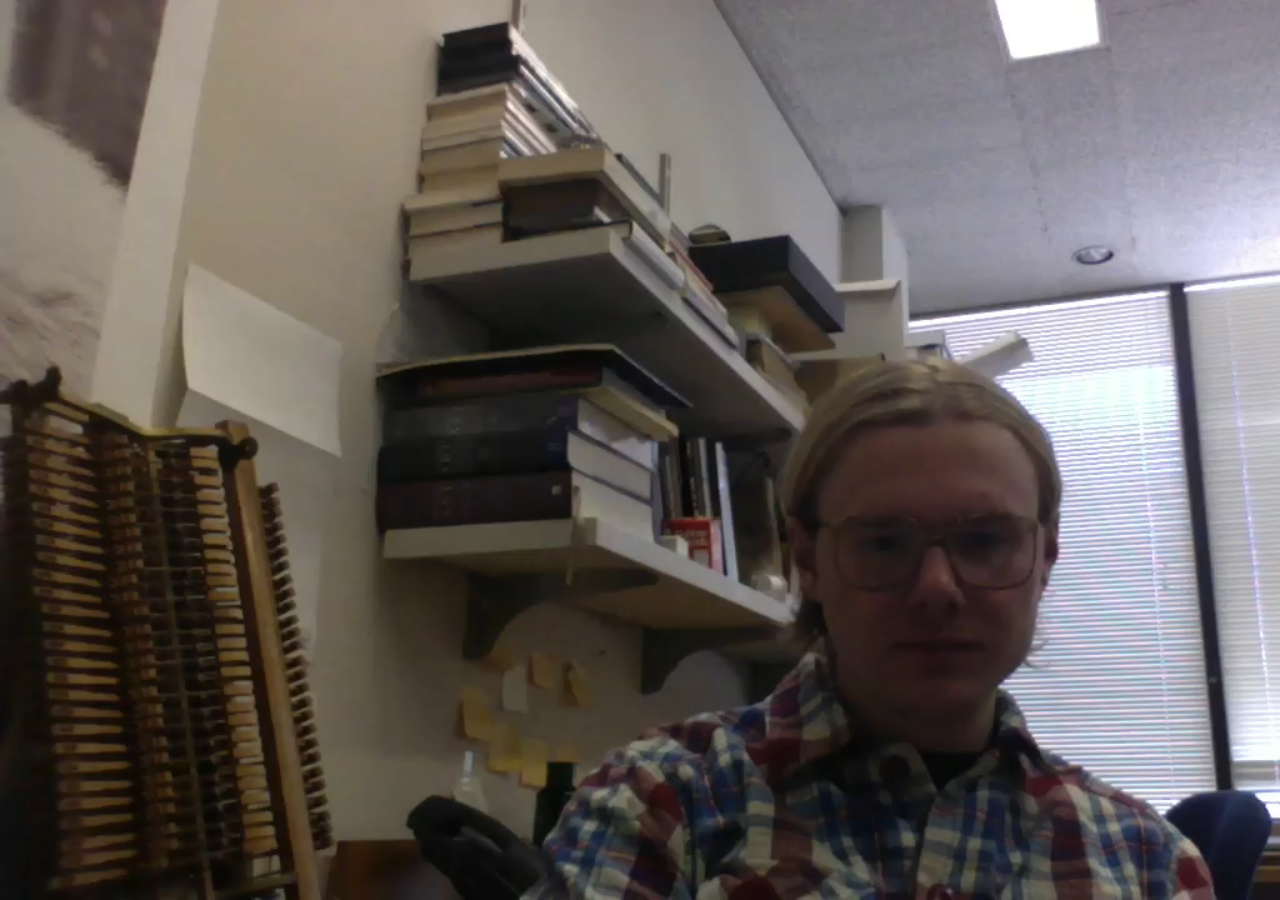
<file: index.html>
<!DOCTYPE html>
<html>

<head>
<title>This is my title of my non-loinear player</title>
<script src="http://ajax.googleapis.com/ajax/libs/jquery/1.10.2/jquery.min.js"></script>

<style>
body{ background-color: #000;}

#video1{
position: fixed;
top:0;
left:0;

/* preserve aspect ratio*/
min-width: 100%;
min-height: 100%;
}
</style>

</head>

<body>
<script>
		//find when the video is done using the html5 video tag built in notification of the 'onEnded'

		// create a function to call when the video sees the 'onended' attribute
		function videoEnded(totalClips, fileExtension){

			//is this thing working?
			//console.log("our video is done!");

			//get a randm number in a range between 1 and our total number of videos
			var getRand = Math.floor(  Math.random() * totalClips +1  );
			//console.log("the getRand variable is now set to: " + getRand);

			// set the scr attribute to a new file based on the getRand random number generator above.
			$('#video1').attr("src", 'data/' + getRand + fileExtension).get(0).play();
			// logs to the console the  file that will play
			console.log('data/' + getRand + fileExtension)
		}




// make it play.
</script>

<video id="video1" src="data/1.mp4" onended="videoEnded(5, '.mp4')" autoplay></video>


</body>
</html>
</file>
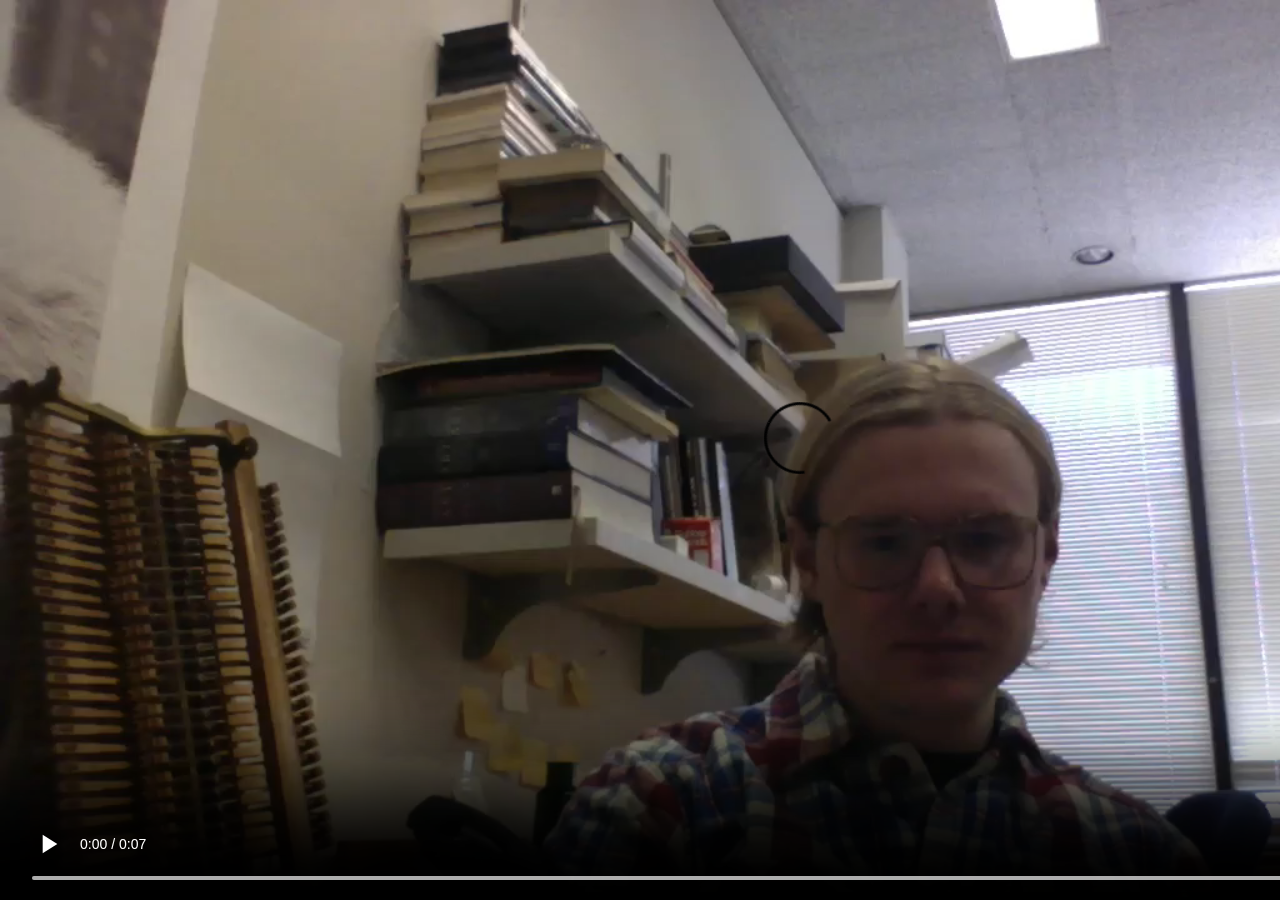
<file: added_complexity.html>
<!DOCTYPE html>
<html lang="en">
  <head>
    <meta charset="utf-8">
    <title>title</title>
<script src="http://ajax.googleapis.com/ajax/libs/jquery/1.10.2/jquery.min.js"></script>

<style>

body{
	margin: 0px 0px 0px 0px;
	background-color: #000;
}

#video1{
  /* Fullscreen CSS */
  position: fixed; 
  top: 0; 
  left: 0; 
	
  /* Preserve aspet ratio */
  min-width: 100%;
  min-height: 100%;
}

#hud{

  height:200px;
  width:200px;
  background-color: #000;
  color: #fff;
  padding: 10px 10px 10px 10px;
}

.centered {
  position: fixed;
  top: 50%;
  left: 50%;
  margin-top: -50px;
  margin-left: -100px;
}


</style>
<script>
//RESOURCHES///
// http://www.html5rocks.com/en/tutorials/video/basics/
// http://api.jquery.com/
// http://www.w3.org/2010/05/video/mediaevents.html


//This is always included (mostly)
$(document).ready(function() {
  //Difine any things that need to happen before anything loads
  $("#hud").hide();
//this is the closure of the $(document).ready
});

/////////////////basic biz ///////////////////

// create a function to switch out the clips.
function videoEnded(totalClips, fileExtension) {

	//push for the thumbnails
	var push = Math.floor(Math.random() * totalClips +1);

  // send out the new attribute for the video (aka. switch it!)
	$("#video1").attr("src", 'data/' + push + fileExtension ).get(0).play();
} ;


//Advanced Stuff ////////////////////////////

  //do a thing every so often defined in milliseconds by the int below
  setInterval(function(){

    var currentTime = $('#video1').get(0).currentTime ;
    var totalTime = $('#video1').get(0).duration ;

    console.log( "current time: " + currentTime); 
    console.log( "total time: " + totalTime); 

    $('#currentTime').html("current time: " + currentTime);
    $('#totalTime').html("total time: " + totalTime) ;

   //if then statement (the .1 make sure it happens in the setInterval Loop)
    if (currentTime >= totalTime - .1) {
        //do something

        console.log("<---------------------------------------current time is >= totaltime");

        //you could also use this to call the switcher function
        videoEnded(5, '.mp4');
        huDisplay(3000);
        randPlaybackRate(-5,5);


    };

//set the interval here
  },100)

// create a function to show our box
function huDisplay(duration){
  //show our box for a set amount of time
  $("#hud").fadeIn('slow').delay(duration).fadeOut('slow');
};

function randPlaybackRate(min, max){

//   1.0 is normal speed
// 0.5 is half speed (slower)
// 2.0 is double speed (faster)
// -1.0 is backwards, normal speed
// -0.5 is backwards, half speed

  var theSpeed = Math.random() * (max - min) + min;
  $('#video1').playbackRate=theSpeed ;
  console.log(theSpeed);
};


</script>
</head>

<body>
<!-- onended="videoEnded(5, '.mov')" -->
<video id="video1" src="data/1.mp4" controls autoplay></video>
<div id="hud" class="centered">

This is some stuff for here!

<p id="currentTime"></p>
<p id="totalTime"></p>


</div>
</body>
</html>
</file>
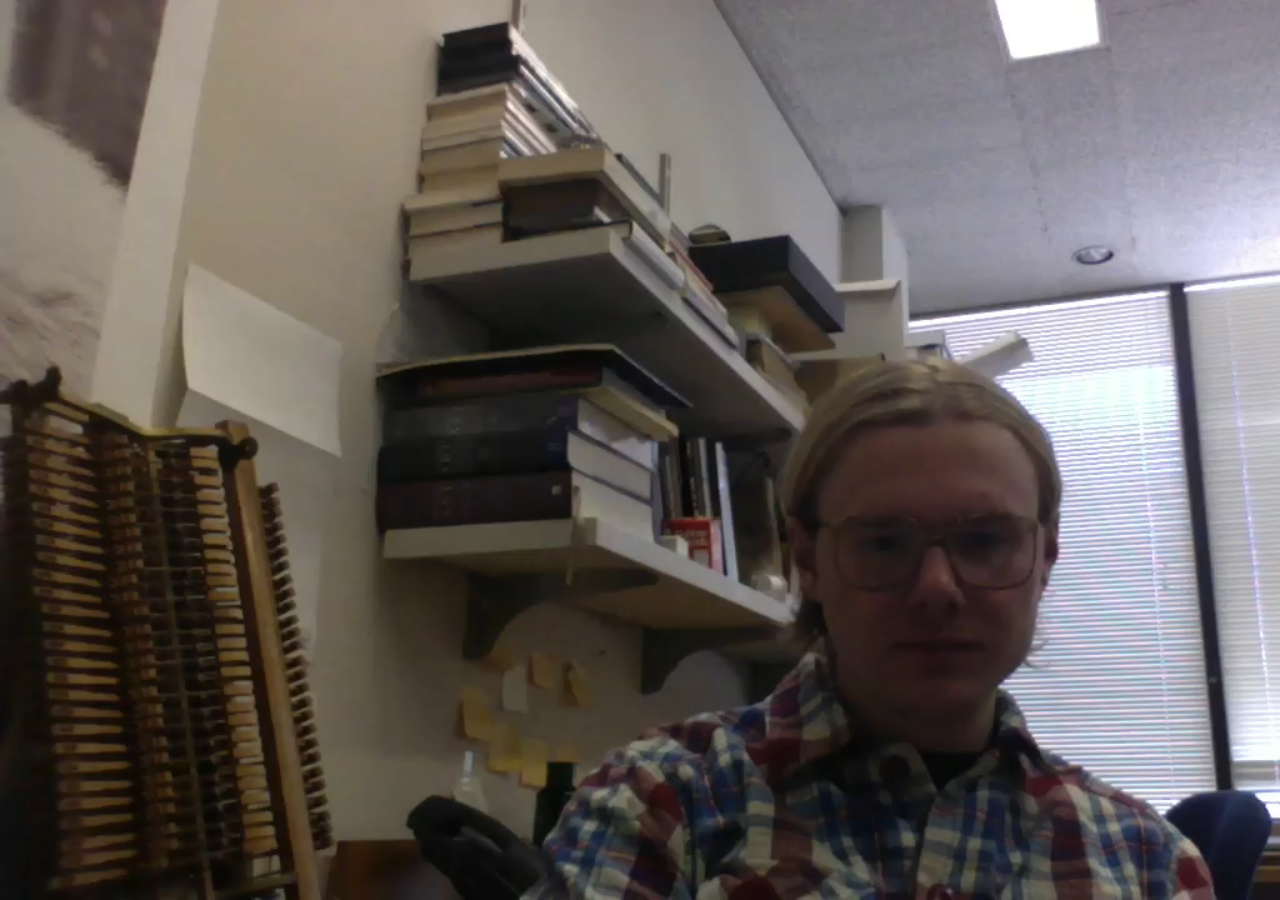
<file: nonreprand.html>
<!DOCTYPE html>
<html>

<head>
<title>This is my title of my non-loinear player</title>
<script src="http://ajax.googleapis.com/ajax/libs/jquery/1.10.2/jquery.min.js"></script>

<style>
body{ background-color: #000;}

#video1{
position: fixed;
top:0;
left:0;

/* preserve aspect ratio*/
min-width: 100%;
min-height: 100%;
}
</style>

</head>

<body>
<script>
		//find when the video is done using the html5 video tag built in notification of the 'onEnded'


		//functions needed to make it happen (I didnt write these but I use them all the time)
		function range(start, end) {
		    var foo = [];
		    for (var i = start; i <= end; i++) {
		        foo.push(i);
		    }
		    return foo;
		}

		function shuffle(o){ //v1.0 - google labs
		    for(var j, x, i = o.length; i; j = parseInt(Math.random() * i), x = o[--i], o[i] = o[j], o[j] = x);
		    return o;
		}

		//Define how many numbered clips are in your 'data' folder
		var totalClips = 5;

		//get an array of numbers in the range of your totalClips var
		var rangeArray = range(1, totalClips);
		//mix up the array of numbers 
		shuffle(rangeArray);
		//console.log("range array: " + rangeArray);

		//define the i var so that it can keep track of where were at!
		var i = 0;

		// create a function to call when the video sees the 'onended' attribute
		function videoEnded(){
			//console.log("our video is done!");

			if (i < rangeArray.length){
			// get a random from the array
			var getRand = rangeArray[i];
			//increase the count
			i++
			//console.log("i: " + i);

			} else{
				// re shuffle the array
				shuffle(rangeArray);
				//console.log("range array: " + rangeArray);
				//reset the count
				i=0;
				// get a rand from the new array
				var getRand = rangeArray[i];
				//increase the count
				i++
			}

			// set the scr attribute to a new file based on the getRand random number generator above.
			$('#video1').attr("src", 'data/' + getRand + '.mp4').get(0).play();
			// logs to the console the  file that will play
			//console.log('data/' + getRand + '.mp4')
		}




// make it play.
</script>

<video id="video1" src="data/1.mp4" onended="videoEnded()" autoplay></video>


</body>
</html>
</file>
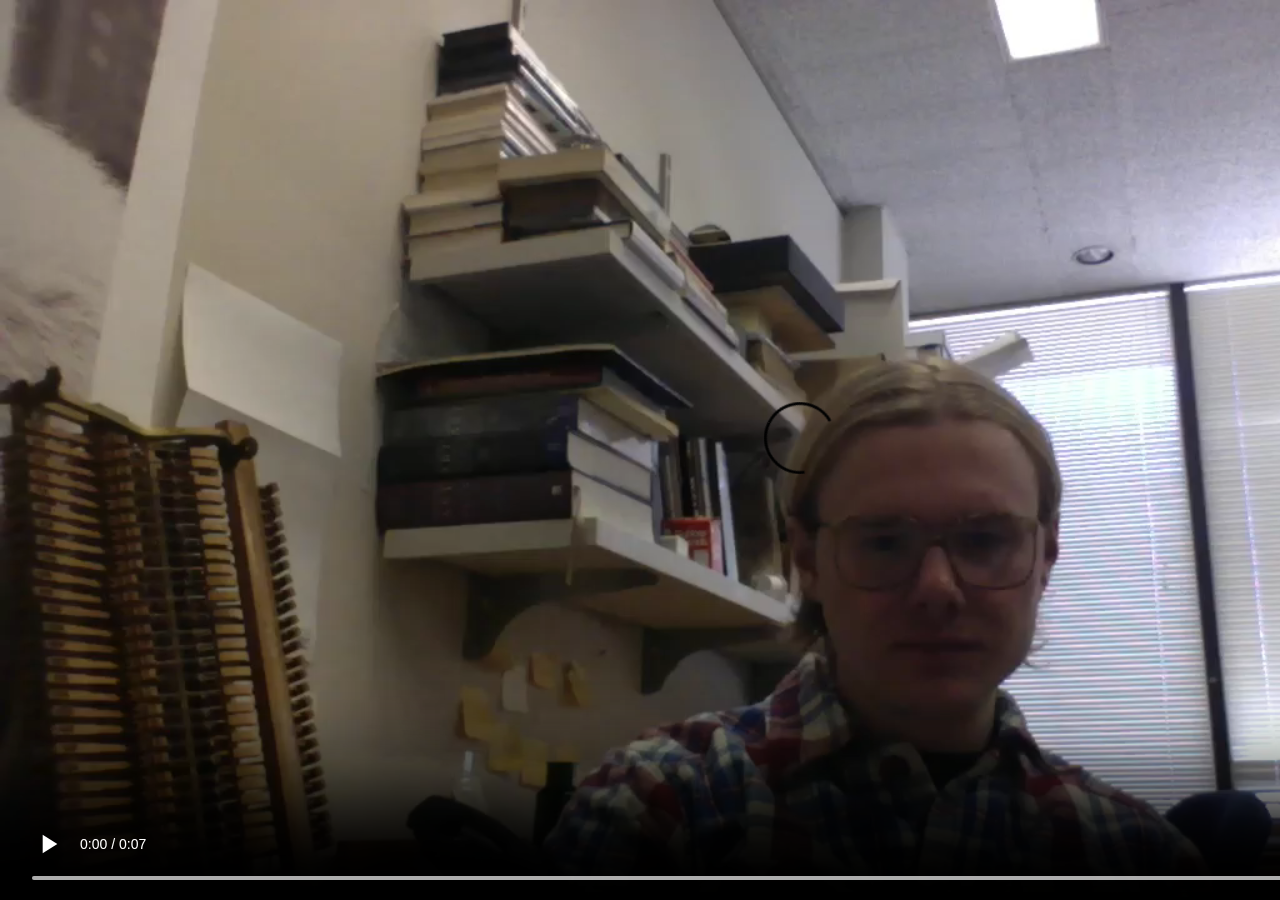
<file: test.html>
<!DOCTYPE html>
<html lang="en">
  <head>
    <meta charset="utf-8">
    <title>title</title>
<script src="http://ajax.googleapis.com/ajax/libs/jquery/1.10.2/jquery.min.js"></script>

<style>

body{

	margin: 0px 0px 0px 0px;
	background-color: #000;
}

#video1{
  position: fixed; 
  top: 0; 
  left: 0; 
	
  /* Preserve aspet ratio */
  min-width: 100%;
  min-height: 100%;
}

</style>
<script>

function videoEnded() {

	//How many videos in your folder?
	var num = 4;

	//push for the thumbnails
	var push = Math.floor(Math.random() * num +1);

	$("#video1").attr("src", 'data/' + push + '.mp4').get(0).play();
} ;


/*
$(document).ready(function(){

//How many videos in your folder?
var num = 4;

//push for the thumbnails
var push = Math.floor(Math.random() * num +1);

  $('.box').text('<video id="playme" autoplay type="video/mp4" src="data/' + push + '.mp4" onended="videoEnded()">
</video>');

 console.log(push);
};

});
*/
</script>



</head>
<body>
<video id="video1" src="data/1.mp4" onended="videoEnded()" controls autoplay="true" ></video>
</body>
</html>
</file>
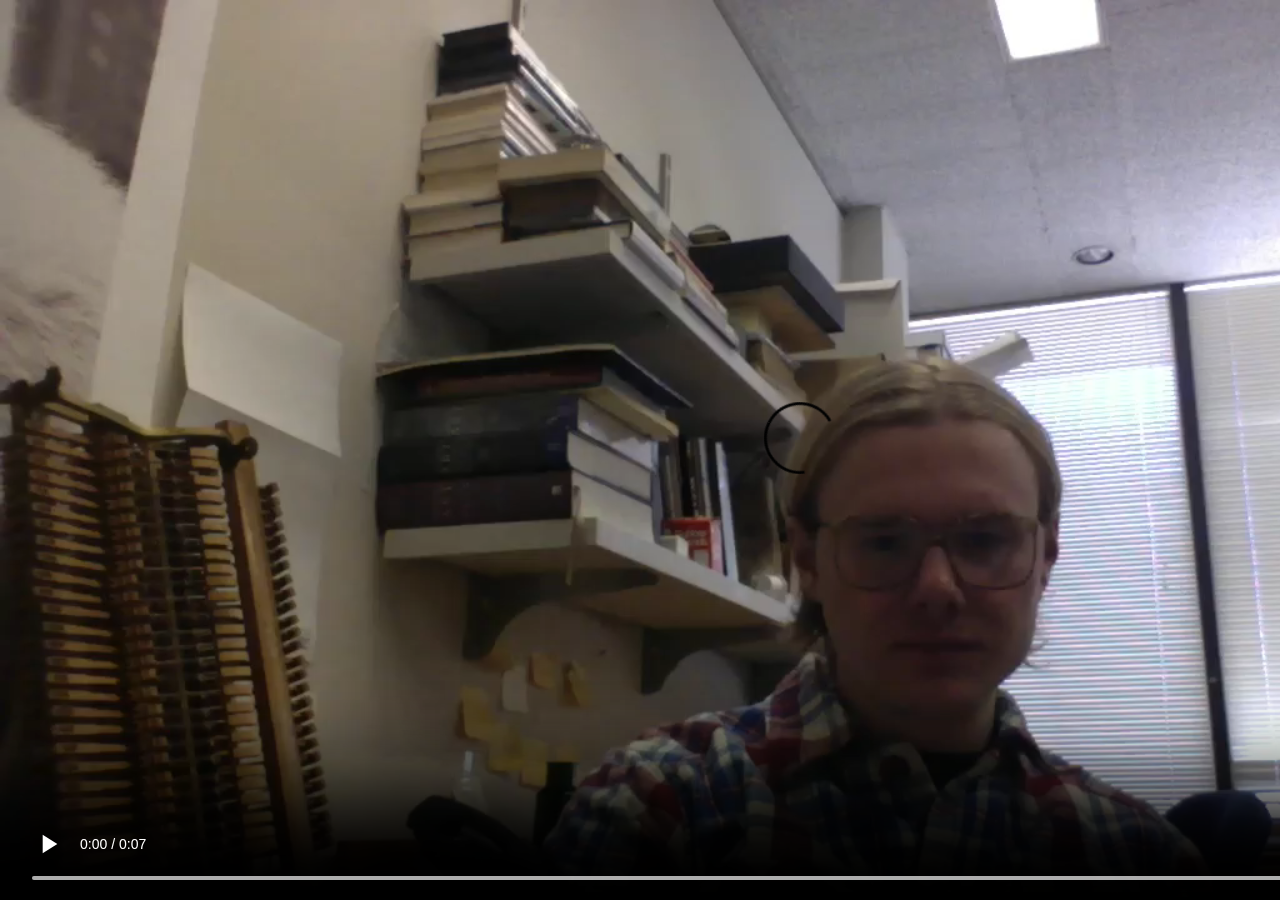
<file: timing.html>
<!DOCTYPE html>
<html lang="en">
  <head>
    <meta charset="utf-8">
    <title>title</title>
<script src="http://ajax.googleapis.com/ajax/libs/jquery/1.10.2/jquery.min.js"></script>

<style>

body{
	margin: 0px 0px 0px 0px;
	background-color: #000;
}

#video1{
  /* Fullscreen CSS */
  position: fixed; 
  top: 0; 
  left: 0; 
	
  /* Preserve aspet ratio */
  min-width: 100%;
  min-height: 100%;
}

#hud{

  height:200px;
  width:200px;
  background-color: #000;
  color: #fff;
  padding: 10px 10px 10px 10px;
}

.centered {
  position: fixed;
  top: 50%;
  left: 50%;
  margin-top: -50px;
  margin-left: -100px;
}


</style>
<script>
//RESOURCHES///
// http://www.html5rocks.com/en/tutorials/video/basics/
// http://api.jquery.com/
// http://www.w3.org/2010/05/video/mediaevents.html

/////////////////basic biz ///////////////////
// create a function to switch out the clips.
function videoEnded(totalClips, fileExtension) {

	//push for the thumbnails
	var push = Math.floor(Math.random() * totalClips +1);

  // send out the new attribute for the video (aka. switch it!)
	$("#video1").attr("src", 'data/' + push + fileExtension ).get(0).play();
} ;


//Advanced Timing Stuff ////////////////////////////

  //do a thing every so often defined in milliseconds by the int below
  setInterval(function(){

    //get the current time and total durations for th current clip
    var currentTime = $('#video1').get(0).currentTime ;
    var totalTime = $('#video1').get(0).duration ;

    //log these puppies to the console (command+option+J in browser)
    console.log( "current time: " + currentTime); 
    console.log( "total time: " + totalTime); 

    //use jquery to push them to id's in the html
    $('#currentTime').html("current time: " + currentTime);
    $('#totalTime').html("total time: " + totalTime) ;

   //if then statement (the .1 make sure it happens in the setInterval Loop)
    if (currentTime >= totalTime - .1) {
        //do something

        console.log("<-----------------------------------------------current time is >= totaltime");

        //call the videoEnded function here, thus using timing and a crosscheck instead of the builtin 'onended' attribute from the video tag, this just gives more control and flexibility over timing. 
        videoEnded(5, '.mp4');


    };

//set the interval here
  },100)


</script>
</head>

<body>
<!-- onended="videoEnded(5, '.mov')" -->
<video id="video1" src="data/1.mp4" controls autoplay></video>

<div id="hud">
<p id="currentTime"></p>
<p id="totalTime"></p>
</div>
</body>
</html>
</file>
